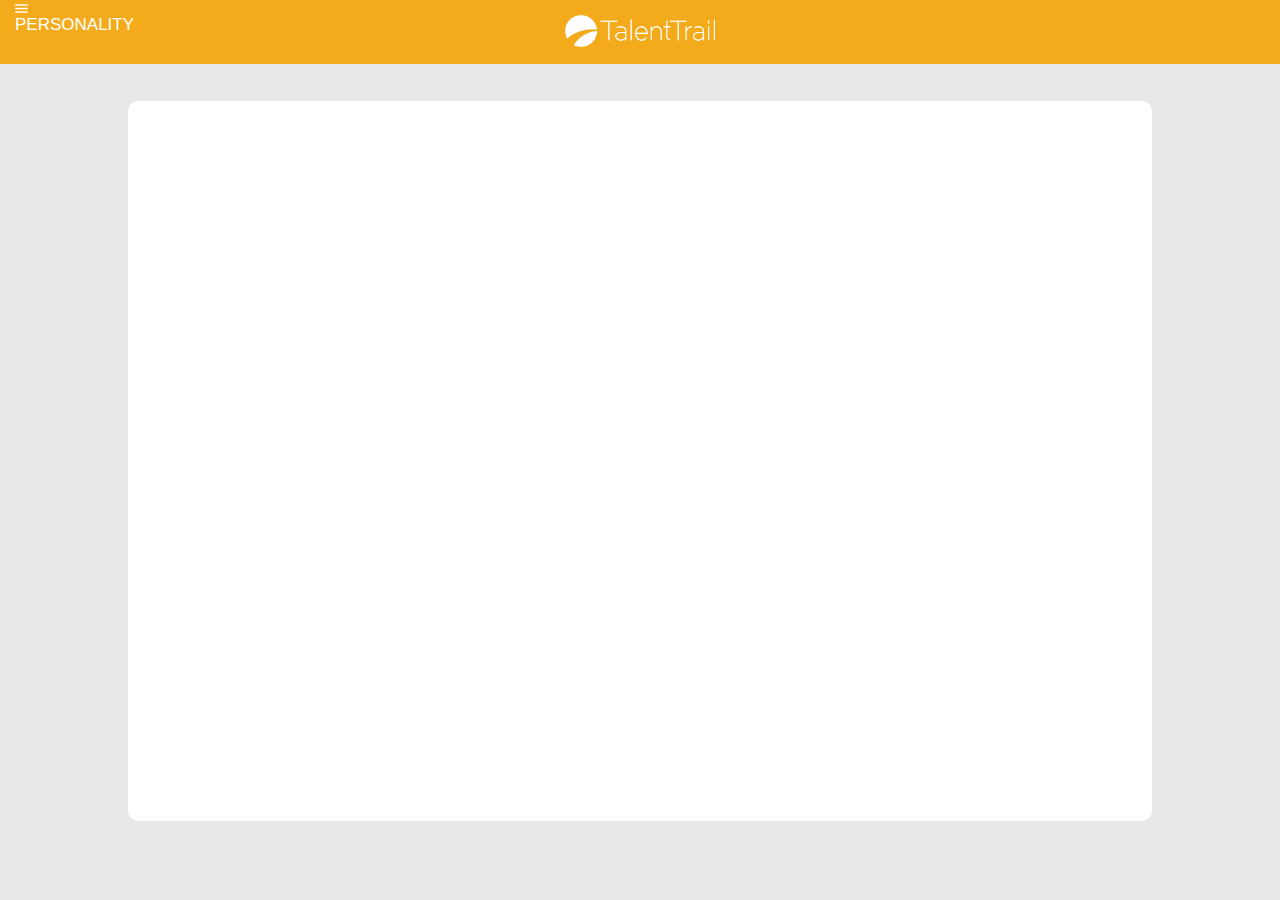
<file: frontend/format.html>
<!DOCTYPE html>
<html>
  <head>
    <meta charset="utf-8">
    <meta http-equiv="X-UA-Compatible" content="IE=edge">
    <title>TalentTrail</title>
    <meta name="HandheldFriendly" content="True" />
    <meta name="MobileOptimized" content="320" />
    <meta name="viewport" content="width=device-width, initial-scale=1.0 maximum-scale=1.0, user-scalable=0" />
    <link rel="icon" type="image/ico" href="/img/favicon.ico">
    <link rel="image_src" href="img/logo.png" />
    <meta property="og:image" content="http://www.talenttrail.co/assets/img/logo.png" />
    <meta property="og:title" content="TalentTrail - Internships Delivered" />
    <meta name="description" content="TalentTrail is a service which helps students and recruiters find their most compatible match by comparing applicants' personality, abilities, and dreams, with companies' culture and talent needs to deliver a tailored internship or job!" />
    <link rel="stylesheet" href="css/foundation.css" />
    <link rel="stylesheet" href="css/personality.css" />
    <script src="js/jquery-2.1.1.min.js"></script>

  </head>
  <body>
  <div class="row fullWidth" id="header">
    <div class="small-2 medium-4 large-3 xlarge-2 columns">
        <center>
            <a id="stacks" class="left">
                <img class="nodrag" src="img/menu-stacks.png" style="height: 10px;">
                <h3 style="font-size:17px;">PERSONALITY</h3>
            </a>

        </center>
    </div>
    <center>
    <div id="logo" class="small-8 medium-4 large-offset-1 xlarge-offset-2 columns">
        <div style="width: 150px;">
        <center>
              <a href="http://talenttrail.co">
            <img class="nodrag" src="img/logo_white.png" style="height: 100%; width: 100%; padding-top:15px;"></a>
        </center>
        </div>

    </div>
    </center> 
    <div id="profile" class="small-2 medium-1 medium-offset-3 columns">

    </div>
</div>
    <center><div id="TTcontents">
        <!--ADD CONTENT HEREEEEE!!!!!!!!!!!!-->
    </div></center>

  </body>
</html>
</file>
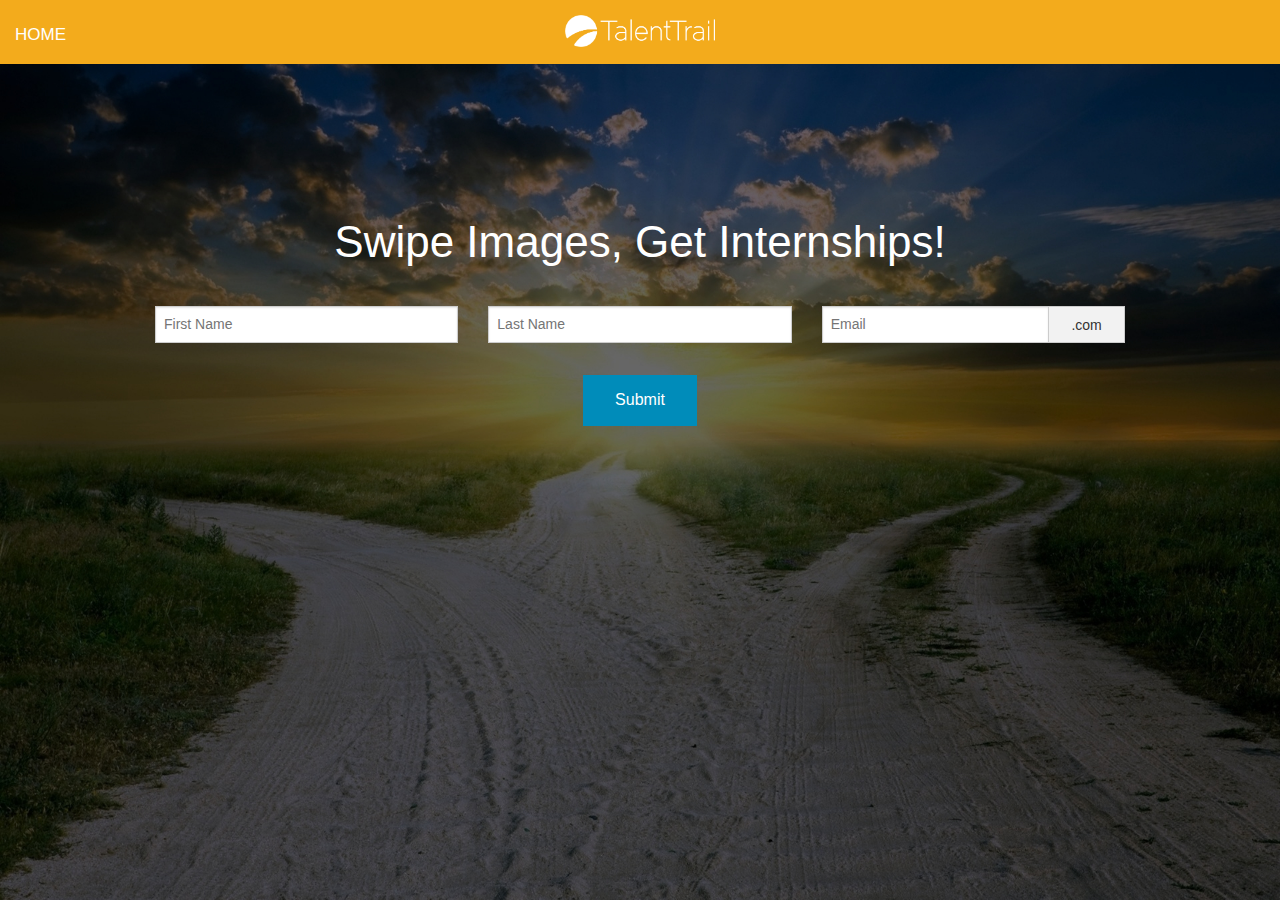
<file: frontend/frontpage.html>
<!DOCTYPE html>
<html>
  <head>
    <script src='https://cdn.firebase.com/js/client/1.1.1/firebase.js'></script> 
    <meta charset="utf-8">
    <meta http-equiv="X-UA-Compatible" content="IE=edge">
    <title>TalentTrail</title>
    <meta name="HandheldFriendly" content="True" />
    <meta name="MobileOptimized" content="320" />
    <meta name="viewport" content="width=device-width, initial-scale=1.0 maximum-scale=1.0, user-scalable=0" />
    <link rel="icon" type="image/ico" href="/img/favicon.ico">
    <link rel="image_src" href="img/logo.png" />
    <meta property="og:image" content="http://www.talenttrail.co/assets/img/logo.png" />
    <meta property="og:title" content="TalentTrail - Internships Delivered" />
    <meta name="description" content="TalentTrail is a service which helps students and recruiters find their most compatible match by comparing applicants' personality, abilities, and dreams, with companies' culture and talent needs to deliver a tailored internship or job!" />
    <link rel="stylesheet" href="css/foundation.css" />
    <link rel="stylesheet" href="css/personality.css" />
    <script src="js/jquery-2.1.1.min.js">  </script>
    <script>
var qa = new Firebase('https://radiant-heat-827.firebaseio.com');
var u = qa.child("users");
$(document).ready(function() { 
    $('#user').click(function() { 
        var toSend = {};
        var ukey = $("#uid").val(); //key
        toSend[ukey] = {where:"HackSC"}; // in the future we may want to hold data about the users...
        u.update(toSend);// ans: 1=yes 0=no
        $('#uid').text('');
    });
});

        </script>

  </head>
  <body id="frontimage">
  <div class="row fullWidth" id="header">
    <div class="small-2 medium-4 large-3 xlarge-2 columns">
        <center>
            <a href="http://talenttrail.co" id="stacks" class="left">
                <h3 style="font-size:17px; padding-top:17px;">HOME</h3>
            </a>

        </center>
    </div>
    <center>
    <div id="logo" class="small-8 medium-4 large-offset-1 xlarge-offset-2 columns">
        <div style="width: 150px;">
        <center>
              <a href="http://talenttrail.co">
            <img class="nodrag" src="img/logo_white.png" style="height: 100%; width: 100%; padding-top:15px;"></a>
        </center>
        </div>

    </div>
    </center> 
    <div id="profile" class="small-2 medium-1 medium-offset-3 columns">

    </div>
</div>
    <div id="frontimage">

    </div>
    <div id="signupbox">
        <center><h1 id="#headersignup" style="color:#FFFFFF; padding-bottom:25px;">Swipe Images, Get Internships!</h1>
        <form>
        <div class="row">
    <div class="large-4 columns">
      <label>
        <input type="text" placeholder="First Name" />
      </label>
    </div>
    <div class="large-4 columns">
      <label>
        <input type="text" placeholder="Last Name" />
      </label>
    </div>
    <div class="large-4 columns">
      <div class="row collapse">
        <label></label>
        <div class="small-9 columns">
          <input type="text" placeholder="Email" />
        </div>
        <div class="small-3 columns">
          <span class="postfix">.com</span>
        </div>
      </div>
    </div>
  </div> </form>
        <a role="button" href="index.html" class="button">Submit</a>
        </center>
    </div>

  </body>
</html>
</file>
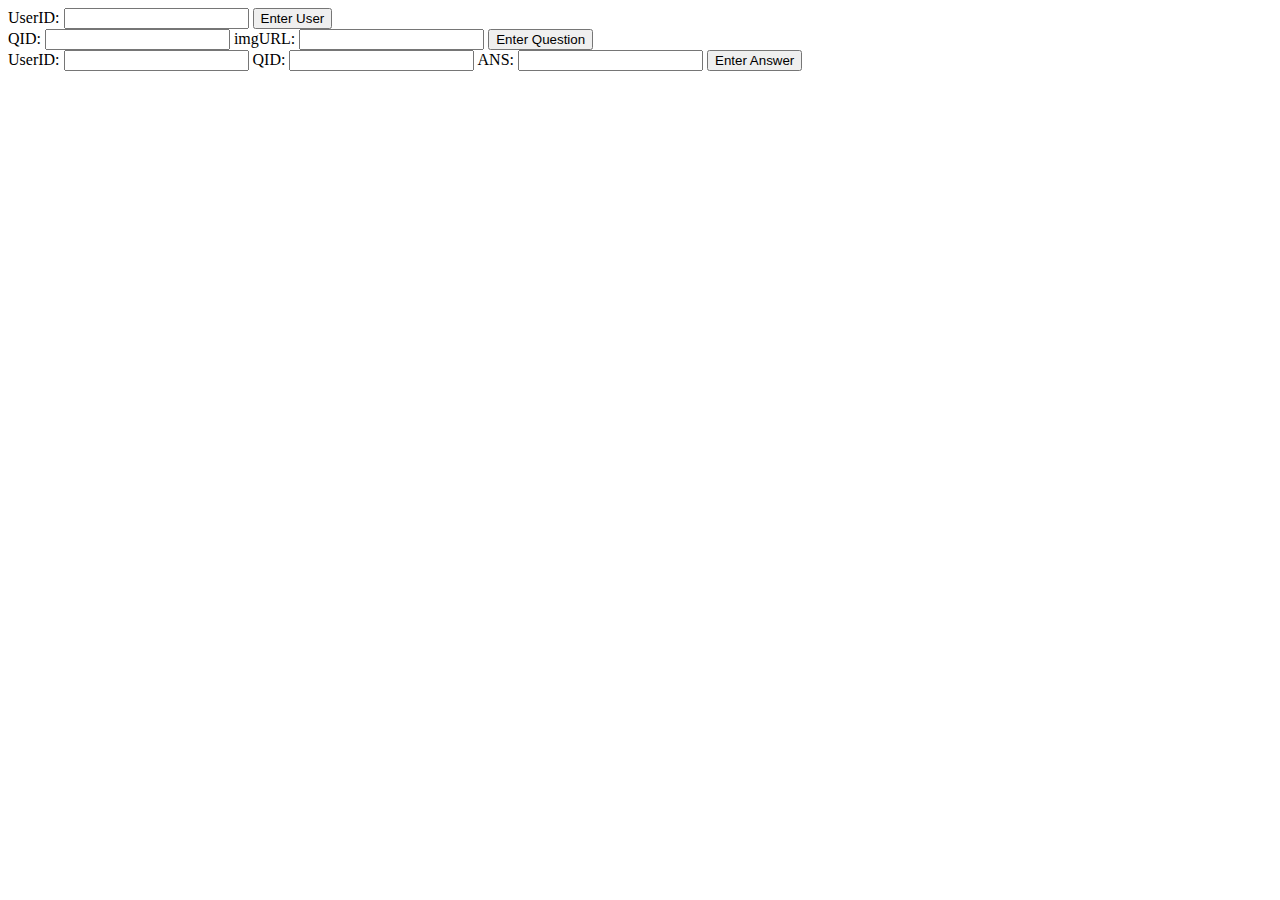
<file: public_html/admin.html>
<!DOCTYPE html>
<!--
To change this license header, choose License Headers in Project Properties.
To change this template file, choose Tools | Templates
and open the template in the editor.
-->
<html>
    <head>
        <title>Admin Page</title>
        <meta charset="UTF-8">
        <meta name="viewport" content="width=device-width, initial-scale=1.0">
        <script src='https://cdn.firebase.com/js/client/1.1.1/firebase.js'></script> 
        <script src='js/jquery-2.1.1.min.js'></script>
        <script>
var qa = new Firebase('https://radiant-heat-827.firebaseio.com');
var u = qa.child("users");
var a = qa.child("answers");
var q = qa.child("questions");
$(document).ready(function() { 
    $('#user').click(function() { 
        var toSend = {};
        var ukey = $("#uid").val(); //key
        toSend[ukey] = {where:"HackSC"}; // in the future we may want to hold data about the users...
        u.update(toSend);// ans: 1=yes 0=no
        $('#uid').text('');
    });
    $('#question').click(function() { 
        var toSend = {};
        var qkey = $("#qid").val();
        toSend = {};
        toSend[qkey] = {url:$('#url').val()};
        q.update(toSend);
        $('#qid').text(''); $('#url').text('');
    });
    $('#answer').click(function(){
        var toSend = {};
        var akey = $("#qqid").val();
        toSend[akey] = {uid:$("#quid").val(),ans:$("#ans").val()};
        a.update(toSend);// ans: 1=yes 0=no
    });
});

        </script>
    </head>
    <body>
        <div>
            UserID: 
            <input type="text" id='uid'>
            <button id='user'>Enter User</button>
            <br>
            QID: 
            <input type='text' id='qid'>
            imgURL: 
            <input type='text' id='url'>
            <button id='question'>Enter Question</button>
            <br>
            UserID:
            <input type="text" id='quid'>
            QID:
            <input type='text' id='qqid'>
            ANS:
            <input type='text' id='ans'>
            <button id='answer'>Enter Answer</button>
        </div>
    </body>
</html>
</file>
<file: frontend/css/personality.css>
#divtimer {
  width: 200px;
  height: 90px;
  margin-top: 30px;
  margin-bottom: 30px;
  background-color: #3A393F;
  border-radius: 25px;
}

#timer {
  font-size:45px; 
  color:#63B9D2;
  margin-top=0px;
}

#swipeThis {
  width: 70%;
  position:relative;
}

#swipeimg {
  height:400px;
}

#header {
  background-color: #f3ab1c;
  height: 64px;
  margin-bottom: -3px;
}  

#header #stacks {
  height: 44px;
  background-color: transparent;
}

.left {
  float: left!important;
}

.fullWidth {
  width: 100%!important;
  margin-left: auto;
  margin-right: auto;
  max-width: initial;
}

.column, .columns {
  position: relative;
  padding-left: .9375rem;
  padding-right: .9375rem;
  float: left;
}

#header #stacks img {
  float: left;
  padding-top: 1px;
}

#hoverYes {
  background-color:white;
  z-index:100;
  position:absolute;
  top: 34%;
  left: 50%;
  opacity: 0.0;
}

#hoverYes:hover {
    opacity: 0.5;
    filter: alpha(opacity=100); /* For IE8 and earlier */
}


#hoverNo {
  background-color:white;
  z-index:100;
  position:absolute;
  top: 34%;
  right: 50%;
  opacity: 0.0;

}

#hoverNo:hover {
    opacity: 0.5;
    filter: alpha(opacity=100); /* For IE8 and earlier */
}

#checkmark {
  height:70px;
  position:absolute;
}

#xmark {
  height:70px;
  position:absolute;
}

#TTcontents {
  background-color: white;
  height:80%;
  width: 80%;
  position: absolute;
  margin-top: 40px;
  margin-left: 10%;
  margin-right: 10%;
  border-radius: 10px;
}

#frontimage {
    background:url("../img/3roads.jpg");
    background-repeat:no-repeat;
    background-size: 100% 100%;
    position: static;
}

#signupbox {
    margin-top: 150px;
}

#headersignup {
  color:#43B4E3;
}

body.frontimage {
  background: url("../img/3roads.jpg") repeat 0 0;
}


#next1 {
  margin-top: 45px;
}

#next2 {
  margin-top: 45px;
}

#next3 {
  margin-top: 45px;
}

#next4 {
  margin-top: 45px;
}

#next5 {
  margin-top: 45px;
}

#next6 {
  margin-top: 45px;
}

#next7 {
  margin-top: 45px;
}

#next8 {
  margin-top: 45px;
}

#next9 {
  margin-top: 45px;
}

#next10 {
  margin-top: 45px;
}

#instructions {
  margin-top: 80px;
  margin-right: 25%;
  margin-left: 25%;
}
</file>
